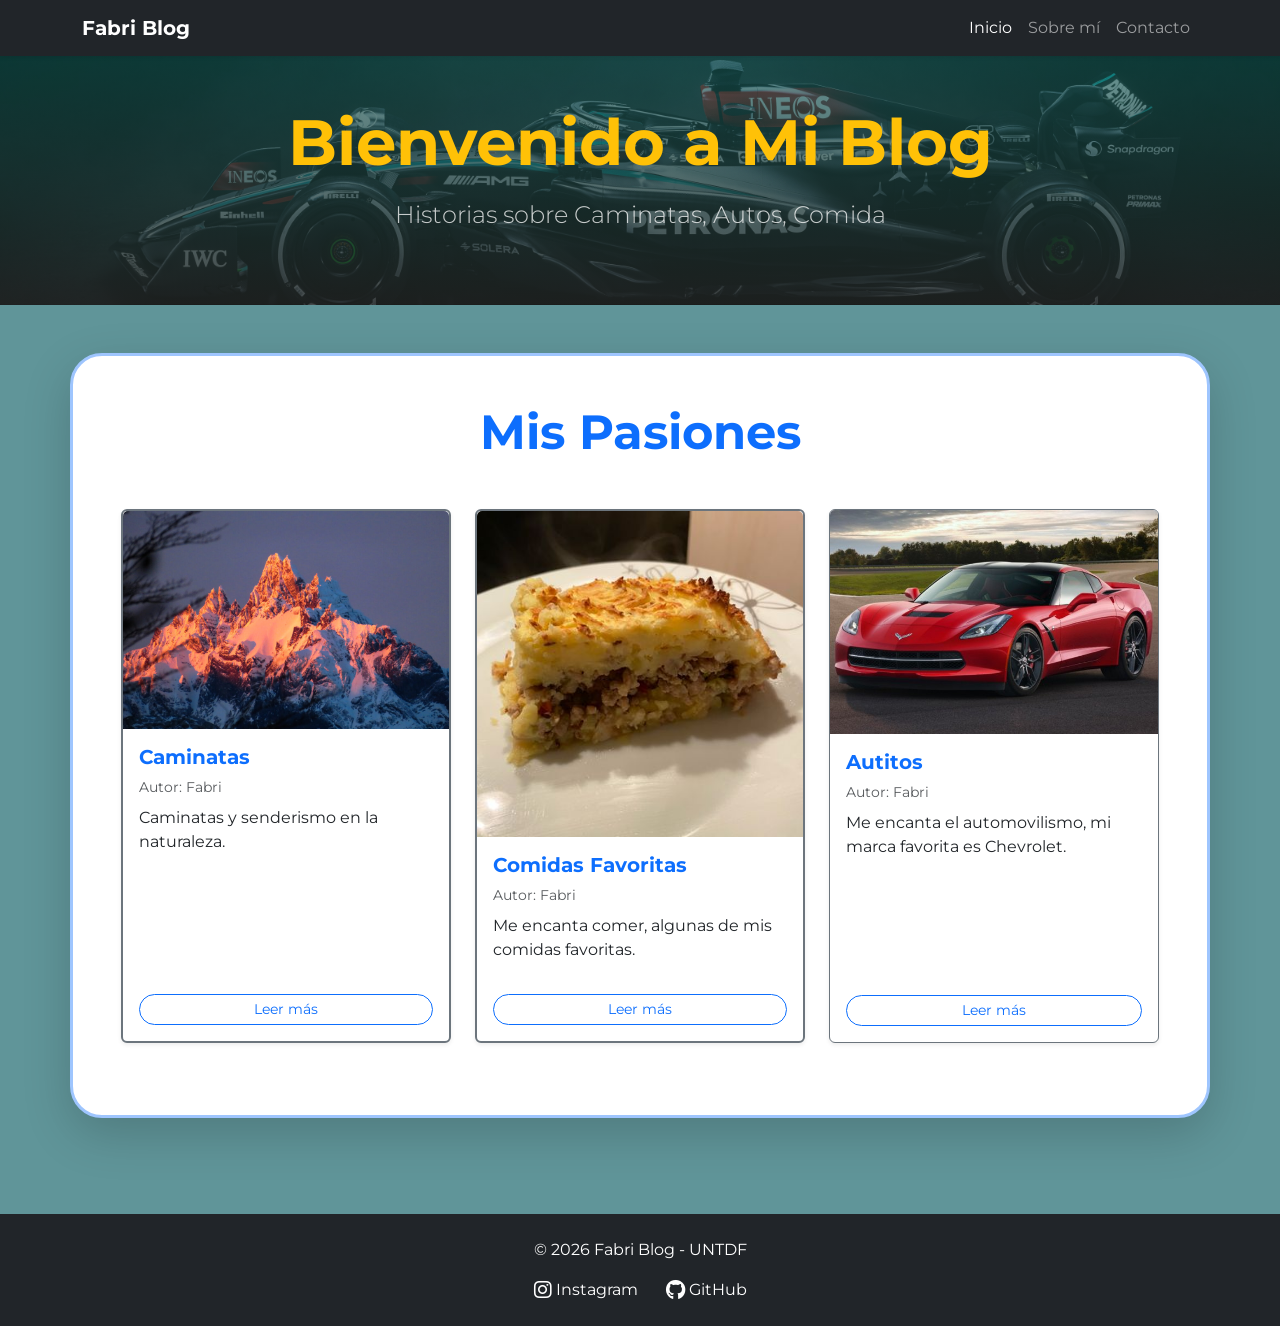
<file: index.html>
<!DOCTYPE html>
<html lang="es">
<head>
    <meta charset="UTF-8">
    <meta name="viewport" content="width=device-width, initial-scale=1.0">
    <title>Mi Blog Personal</title>
    <link rel="icon" type="image/png" href="assets/images/favi.png">
    <link href="https://cdn.jsdelivr.net/npm/bootstrap@5.3.0/dist/css/bootstrap.min.css" rel="stylesheet">
    <link rel="stylesheet" href="assets/styles.css">
    <link rel="stylesheet" href="https://cdnjs.cloudflare.com/ajax/libs/font-awesome/6.0.0/css/all.min.css">
    <link href="https://fonts.googleapis.com/css2?family=Montserrat:wght@400;700&display=swap" rel="stylesheet">
</head>
<body>
    
   <!-- Nav en el que hay 3 botones y nos llevan a las diferentes secciones -->
 <nav class="navbar navbar-expand-md navbar-dark bg-dark sticky-top shadow-sm">
    <div class="container">
        <a class="navbar-brand fw-bold" href="index.html">Fabri Blog</a>
        <button class="navbar-toggler" type="button" data-bs-toggle="collapse" data-bs-target="#navbarNav" aria-label="Toggle navigation">
            <span class="navbar-toggler-icon"></span>
        </button>
        <div class="collapse navbar-collapse" id="navbarNav">
            <ul class="navbar-nav ms-auto">
                <li class="nav-item"><a class="nav-link active" href="index.html">Inicio</a></li>
                <li class="nav-item"><a class="nav-link" href="about.html">Sobre mí</a></li>
                <li class="nav-item"><a class="nav-link" href="contact.html">Contacto</a></li>
            </ul>
        </div>
    </div>
</nav>

    <!-- Cartel bienvenida -->
   <header class="bg-dark text-white py-4 shadow-lg" style="background-image: linear-gradient(rgba(17, 90, 84, 0.6), rgba(35, 39, 38, 0.8)), url('assets/images/F1.jpg'); background-size: cover; background-position: center;">
    <div class="container text-center py-4">
        <h1 class="display-3 fw-bold mb-3 text-warning">Bienvenido a Mi Blog</h1>
        <p class="lead fs-4 opacity-75">Historias sobre Caminatas, Autos, Comida</p>
        <div class="mt-4">
        </div>
    </div>
</header>

    <!-- Tarjetas (3) -->
<main class="py-5" style="background-color: #609599;"> 
    <div class="container bg-white p-5 rounded-5 shadow-lg border border-3 border-primary-subtle"> 
        <h2 class="display-5 fw-bold text-center mb-5 text-primary">Mis Pasiones</h2>
        
        <div class="row">
            <div class="col-md-4 mb-4">
                <div class="card h-100 shadow-sm border-secondary border-2">
                    <img src="assets/images/Olivia.jpg" class="card-img-top" alt="Caminata en la montaña">
                    <div class="card-body d-flex flex-column">
                        <h3 class="card-title h5 fw-bold text-primary">Caminatas</h3>
                        <p class="card-text text-muted small mb-2">Autor: Fabri</p>
                        <p class="card-text flex-grow-1">Caminatas y senderismo en la naturaleza.</p>
                        <a href="#" class="btn btn-outline-primary btn-sm rounded-pill mt-3">Leer más</a>
                    </div>
                </div>
            </div>

            <div class="col-md-4 mb-4">
                <div class="card h-100 shadow-sm border-secondary border-2">
                    <img src="assets/images/Pastel.jpg" class="card-img-top" alt="Plato de comida">
                    <div class="card-body d-flex flex-column">
                        <h3 class="card-title h5 fw-bold text-primary">Comidas Favoritas</h3>
                        <p class="card-text text-muted small mb-2">Autor: Fabri</p>
                        <p class="card-text flex-grow-1">Me encanta comer, algunas de mis comidas favoritas.</p>
                        <a href="#" class="btn btn-outline-primary btn-sm rounded-pill mt-3">Leer más</a>
                    </div>
                </div>
            </div>

            <div class="col-md-4 mb-4">
                <div class="card h-100 shadow-sm border-secondary border-1">
                    <img src="assets/images/Corvette.jpg" class="card-img-top" alt="Auto deportivo">
                    <div class="card-body d-flex flex-column">
                        <h3 class="card-title h5 fw-bold text-primary">Autitos</h3>
                        <p class="card-text text-muted small mb-2">Autor: Fabri</p>
                        <p class="card-text flex-grow-1">Me encanta el automovilismo, mi marca favorita es Chevrolet.</p>
                        <a href="#" class="btn btn-outline-primary btn-sm rounded-pill mt-3">Leer más</a>
                    </div>
                </div>
            </div>
        </div>
    </div>
</main>

    <!-- Footer + Redes (iconos) -->
<footer class="bg-dark text-white py-4 mt-5">
    <div class="container text-center">
        <p class="mb-0">© 2026 Fabri Blog - UNTDF</p>
        <div class="mt-3">
            <a href="https://instagram.com/vd_fabri" target="_blank" class="text-white me-4 text-decoration-none">
                <i class="fab fa-instagram fa-lg"></i> Instagram
            </a>
            <a href="https://github.com/Farvi-1986" target="_blank" class="text-white text-decoration-none">
                <i class="fab fa-github fa-lg"></i> GitHub
            </a>
        </div>
    </div>
</footer>

    <!-- Bootstrap JS -->
    <script src="https://cdn.jsdelivr.net/npm/bootstrap@5.3.0/dist/js/bootstrap.bundle.min.js"></script>
</body>
</html>
</file>
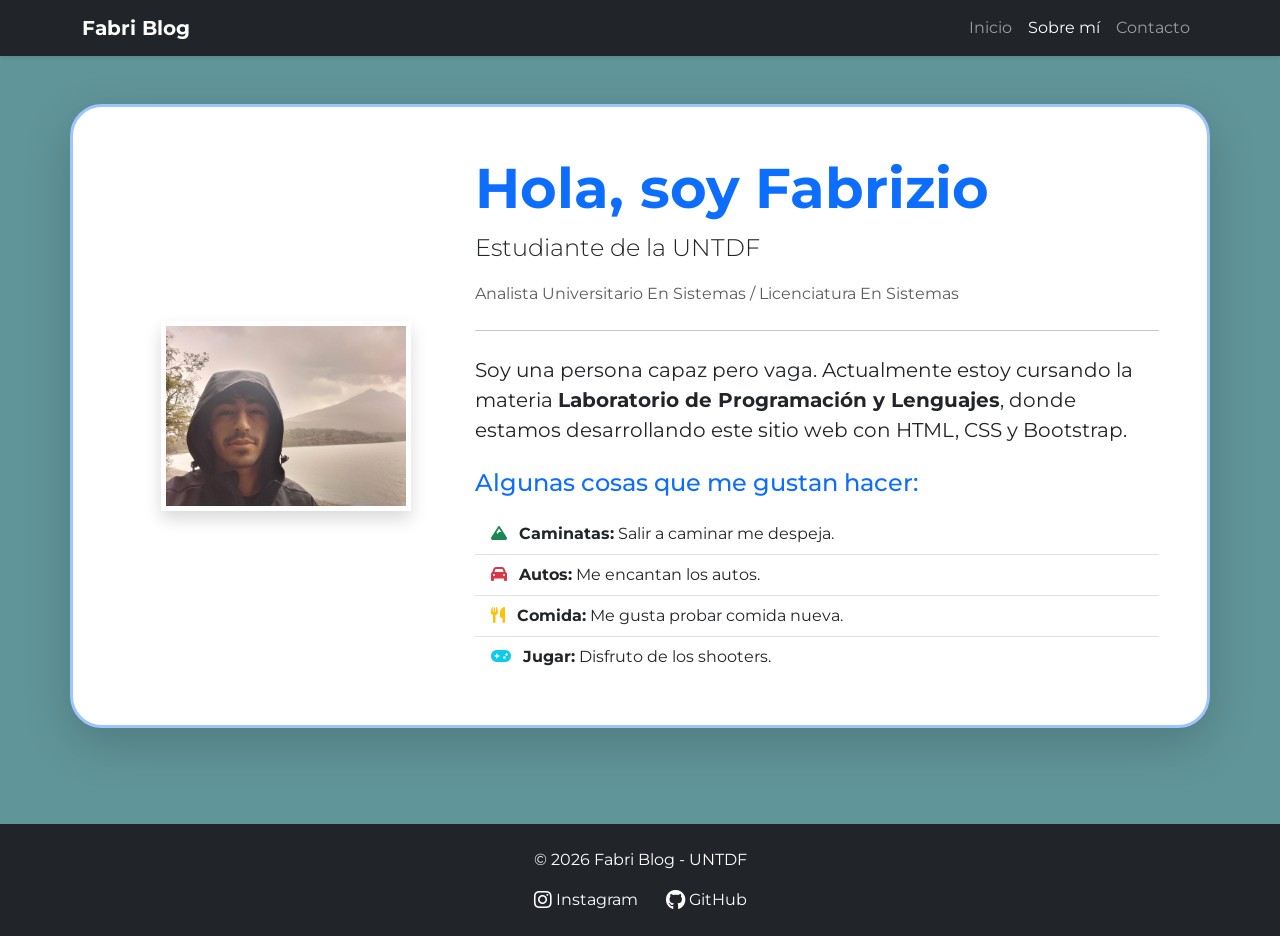
<file: about.html>
<!DOCTYPE html>
<html lang="es">
<head>
    <meta charset="UTF-8">
    <meta name="viewport" content="width=device-width, initial-scale=1.0">
    <title>Acerca de mí - Mi Blog</title>
    <link href="https://cdn.jsdelivr.net/npm/bootstrap@5.3.0/dist/css/bootstrap.min.css" rel="stylesheet">
    <link rel="stylesheet" href="assets/styles.css">
    <link rel="stylesheet" href="https://cdnjs.cloudflare.com/ajax/libs/font-awesome/6.0.0/css/all.min.css">
    <link rel="icon" type="image/png" href="assets/images/favi.png">
    <link href="https://fonts.googleapis.com/css2?family=Montserrat:wght@400;700&display=swap" rel="stylesheet">
</head>
<body>

<nav class="navbar navbar-expand-md navbar-dark bg-dark sticky-top shadow-sm">
    <div class="container">
        <a class="navbar-brand fw-bold" href="index.html">Fabri Blog</a>
        <button class="navbar-toggler" type="button" data-bs-toggle="collapse" data-bs-target="#navbarNav" aria-label="Toggle navigation">
            <span class="navbar-toggler-icon"></span>
        </button>
        <div class="collapse navbar-collapse" id="navbarNav">
            <ul class="navbar-nav ms-auto">
                <li class="nav-item"><a class="nav-link" href="index.html">Inicio</a></li>
                <li class="nav-item"><a class="nav-link active" href="about.html">Sobre mí</a></li>
                <li class="nav-item"><a class="nav-link" href="contact.html">Contacto</a></li>
            </ul>
        </div>
    </div>
</nav>


    <!-- foto + contenido-->
   <main class="py-5" style="background-color: #609599; min-height: 80vh;"> 
    <div class="container bg-white p-5 rounded-5 shadow-lg border border-3 border-primary-subtle">
        
        <div class="row align-items-center">
            <div class="col-md-4 text-center mb-4 mb-md-0">
                <img src="assets/images/avatar.jpeg" 
                     alt="Foto de Fabrizio" 
                     class="img-fluid shadow border border-5 border-white"
                     style="max-width: 250px;">
            </div>

            <div class="col-md-8">
                <h1 class="display-4 fw-bold text-primary">Hola, soy Fabrizio</h1>
                <p class="lead fs-4">Estudiante de la UNTDF</p>
                <p class="text-muted italic">Analista Universitario En Sistemas / Licenciatura En Sistemas</p>
                
                <hr class="my-4">
                
                <p class="fs-5">
                    Soy una persona capaz pero vaga. Actualmente estoy cursando la materia 
                    <strong>Laboratorio de Programación y Lenguajes</strong>, donde estamos 
                    desarrollando este sitio web con HTML, CSS y Bootstrap.
                </p>

                <h2 class="h4 mt-4 mb-3 text-primary">Algunas cosas que me gustan hacer:</h2>
                <ul class="list-group list-group-flush">
                    <li class="list-group-item bg-transparent"><i class="fas fa-mountain me-2 text-success"></i> <strong>Caminatas:</strong> Salir a caminar me despeja.</li>
                    <li class="list-group-item bg-transparent"><i class="fas fa-car me-2 text-danger"></i> <strong>Autos:</strong> Me encantan los autos.</li>
                    <li class="list-group-item bg-transparent"><i class="fas fa-utensils me-2 text-warning"></i> <strong>Comida:</strong> Me gusta probar comida nueva.</li>
                    <li class="list-group-item bg-transparent"><i class="fas fa-gamepad me-2 text-info"></i> <strong>Jugar:</strong> Disfruto de los shooters.</li>
                </ul>
            </div>
        </div>
    </div>
</main>

    <!-- footer + redes (iconos) -->
<footer class="bg-dark text-white py-4 mt-5">
    <div class="container text-center">
        <p class="mb-0">© 2026 Fabri Blog - UNTDF</p>
        <div class="mt-3">
            <a href="https://instagram.com/vd_fabri" target="_blank" class="text-white me-4 text-decoration-none">
                <i class="fab fa-instagram fa-lg"></i> Instagram
            </a>
            <a href="https://github.com/Farvi-1986" target="_blank" class="text-white text-decoration-none">
                <i class="fab fa-github fa-lg"></i> GitHub
            </a>
        </div>
    </div>
</footer>

    <script src="https://cdn.jsdelivr.net/npm/bootstrap@5.3.0/dist/js/bootstrap.bundle.min.js"></script>
</body>
</html>
</file>
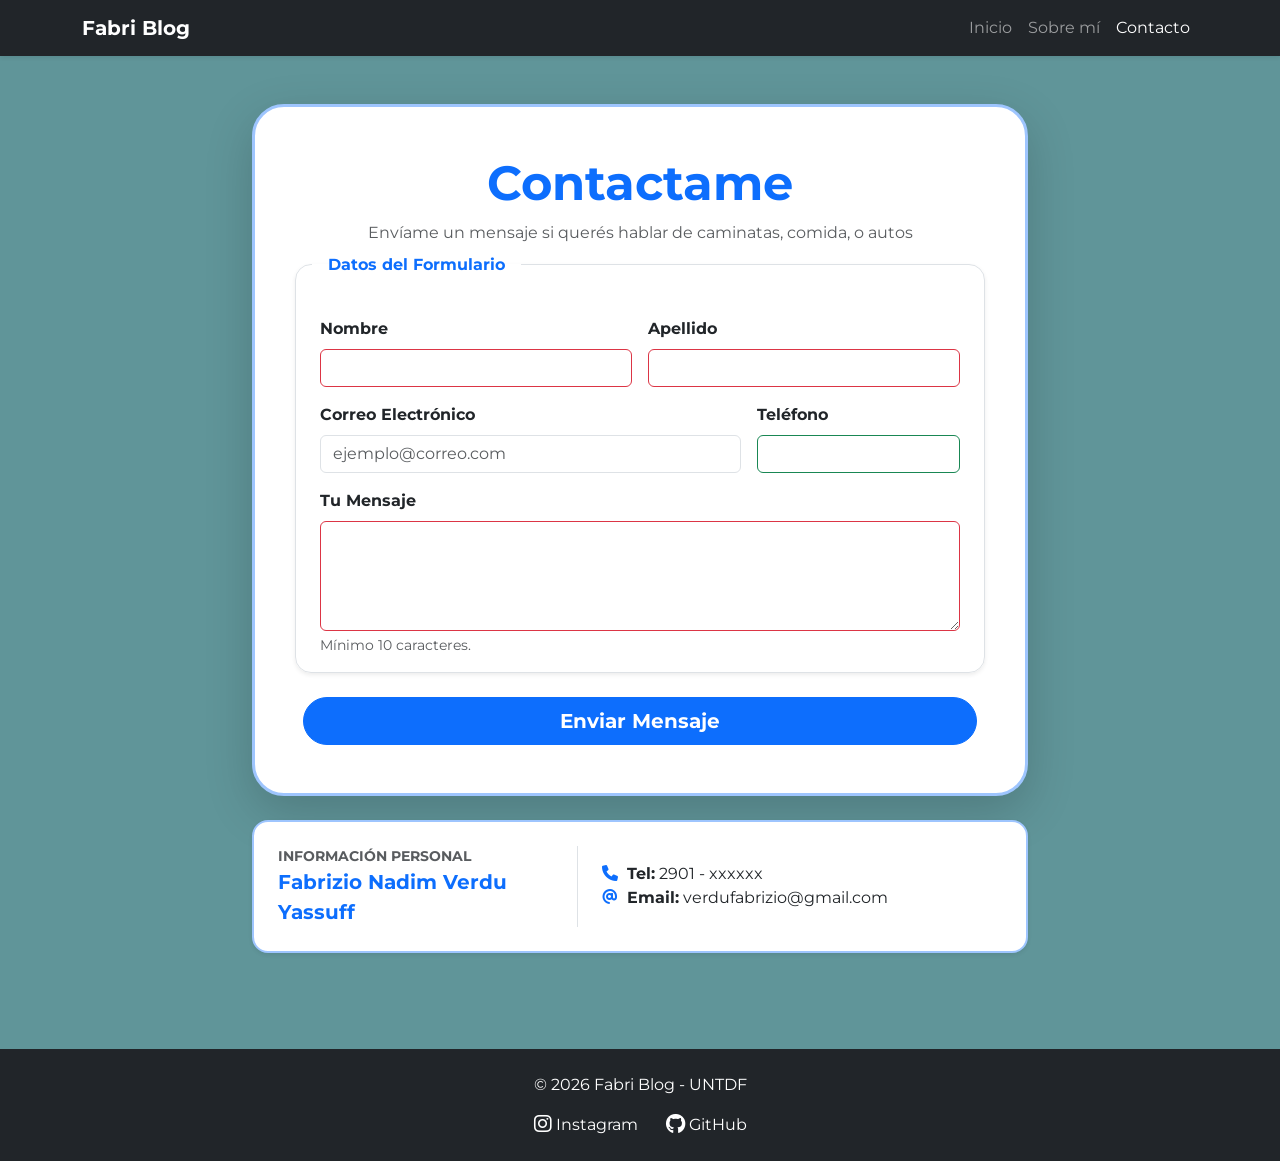
<file: contact.html>
<!DOCTYPE html>
<html lang="es">
<head>
    <meta charset="UTF-8">
    <meta name="viewport" content="width=device-width, initial-scale=1.0">
    <title>Contacto - Mi Blog</title>   
    <link href="https://cdn.jsdelivr.net/npm/bootstrap@5.3.0/dist/css/bootstrap.min.css" rel="stylesheet">
    <link rel="stylesheet" href="assets/styles.css">
    <link rel="stylesheet" href="https://cdnjs.cloudflare.com/ajax/libs/font-awesome/6.0.0/css/all.min.css">
    <link rel="icon" type="image/png" href="assets/images/favi.png">
    <link href="https://fonts.googleapis.com/css2?family=Montserrat:wght@400;700&display=swap" rel="stylesheet">
</head>
<body>

        <!-- nav -->
<nav class="navbar navbar-expand-md navbar-dark bg-dark sticky-top shadow-sm">
    <div class="container">
        <a class="navbar-brand fw-bold" href="index.html">Fabri Blog</a>
        <button class="navbar-toggler" type="button" data-bs-toggle="collapse" data-bs-target="#navbarNav" aria-label="Toggle navigation">
            <span class="navbar-toggler-icon"></span>
        </button>
        <div class="collapse navbar-collapse" id="navbarNav">
            <ul class="navbar-nav ms-auto">
                <li class="nav-item"><a class="nav-link" href="index.html">Inicio</a></li>
                <li class="nav-item"><a class="nav-link" href="about.html">Sobre mí</a></li>
                <li class="nav-item"><a class="nav-link active" href="contact.html">Contacto</a></li>
            </ul>
        </div>
    </div>
</nav>

     <!-- formulario + required-->
<main class="py-5" style="background-color: #609599; min-height: 100vh;">
    <div class="container" style="max-width: 800px;">
        
        <div class="bg-white p-5 rounded-5 shadow-lg border border-3 border-primary-subtle mb-4">
            <div class="text-center mb-4">
                <h1 class="display-5 fw-bold text-primary">Contactame</h1>
                <p class="text-muted">Envíame un mensaje si querés hablar de caminatas, comida, o autos</p>
            </div>

            <form class="row g-3 formulario-contacto">
    <fieldset class="row g-3 border rounded-4 p-3 m-0 shadow-sm">
        <legend class="float-none w-auto px-3 fs-6 fw-bold text-primary">Datos del Formulario</legend>

        <div class="col-md-6">
            <label for="nombre" class="form-label fw-bold">Nombre</label>
            <input type="text" class="form-control" id="nombre" name="nombre" required>
        </div>

        <div class="col-md-6">
            <label for="apellido" class="form-label fw-bold">Apellido</label>
            <input type="text" class="form-control" id="apellido" name="apellido" required>
        </div>

        <div class="col-md-8">
            <label for="email" class="form-label fw-bold">Correo Electrónico</label>
            <input type="email" class="form-control" id="email" name="email" placeholder="ejemplo@correo.com" required>
        </div>

        <div class="col-md-4">
            <label for="telefono" class="form-label fw-bold">Teléfono</label>
            <input type="tel" class="form-control" id="telefono" name="telefono">
        </div>

        <div class="col-12">
            <label for="mensaje" class="form-label fw-bold">Tu Mensaje</label>
            <textarea class="form-control" id="mensaje" name="mensaje" rows="4" minlength="10" required></textarea>
            <div class="form-text small">Mínimo 10 caracteres.</div>
        </div>
    </fieldset>

    <div class="col-12 mt-4">
        <button class="btn btn-primary btn-lg w-100 rounded-pill fw-bold" type="submit">
            Enviar Mensaje
        </button>
    </div>
</form>
        </div>

    <!--info adicional-->
        <div class="bg-white p-4 rounded-4 shadow-sm border border-2 border-primary-subtle">
            <div class="row align-items-center">
                <div class="col-md-5 border-end">
                    <p class="mb-0 small fw-bold text-muted text-uppercase">Información Personal</p>
                    <p class="mb-0 fw-bold fs-5 text-primary">Fabrizio Nadim Verdu Yassuff</p>
                </div>
                <div class="col-md-7 ps-md-4">
                    <div class="d-flex justify-content-between flex-wrap">
                        <p class="mb-0"><strong><i class="fas fa-phone text-primary me-1"></i> Tel:</strong> 2901 - xxxxxx</p>
                        <p class="mb-0"><strong><i class="fas fa-at text-primary me-1"></i> Email:</strong> verdufabrizio@gmail.com</p>
                    </div>
                </div>
            </div>
        </div>

    </div>
</main>

    <!-- footer + redes (iconos) -->
<footer class="bg-dark text-white py-4 mt-5">
    <div class="container text-center">
        <p class="mb-0">© 2026 Fabri Blog - UNTDF</p>
        <div class="mt-3">
           <a href="https://instagram.com/vd_fabri" target="_blank" class="text-white me-4 text-decoration-none">
                <i class="fab fa-instagram fa-lg"></i> Instagram
            </a>
            <a href="https://github.com/Farvi-1986" target="_blank" class="text-white text-decoration-none">
                <i class="fab fa-github fa-lg"></i> GitHub
            </a>
        </div>
    </div>
</footer>

    <!-- Script: validación HTML5 + feedback visual -->
    <script>
       const form = document.querySelector('.formulario-contacto');
        form.addEventListener('submit', (e) => {
            if (!form.checkValidity()) {
                e.preventDefault();
                e.stopPropagation();
            }
            form.classList.add('was-validated');
        });
    </script>

    <script src="https://cdn.jsdelivr.net/npm/bootstrap@5.3.0/dist/js/bootstrap.bundle.min.js"></script>
<script>
    // Código estándar de Bootstrap para activar las validaciones
    (function () {
      'use strict'
      var forms = document.querySelectorAll('.needs-validation')
      Array.prototype.slice.call(forms)
        .forEach(function (form) {
          form.addEventListener('submit', function (event) {
            if (!form.checkValidity()) {
              event.preventDefault()
              event.stopPropagation()
            }
            form.classList.add('was-validated')
          }, false)
        })
    })()
</script>
</body>
</html>
</file>
<file: assets/styles.css>
/* --- CONFIGURACIÓN GENERAL --- */
:root {
  --color-fondo: #609599;
  --color-blanco: #fff;
  --color-primario: #0d6efd;
  --fuente-principal: 'Montserrat', sans-serif;
}

body {
  font-family: var(--fuente-principal);
  background-color: var(--color-fondo);
}

/* --- TRANSICIONES --- */
.btn,
.nav-link,
.card {
  transition: all 0.3s ease-in-out;
}

/* --- COMPONENTES  --- */

/* Contenedor Principal */
.contenedor-principal {
  background-color: var(--color-blanco);
  border: 3px solid rgb(13 110 253 / 20%);
  border-radius: 2rem;
  padding: 2rem;
}

/* Tarjetas */
.tarjeta-pasion {
  border: 2px solid #333 !important;
}

.tarjeta-pasion:hover {
  box-shadow: 0 15px 30px rgb(0 0 0 / 20%) !important;
  transform: translateY(-10px);
}

/* --- MEDIA QUERIES  --- */

/* Mobile */
@media (width < 768px) {
  .contenedor-principal {
    margin: 1rem;
    padding: 1rem;
  }

  .display-5 {
    font-size: 1.8rem;
  }
}

/* Desktop */
@media (width >= 768px) {
  .contenedor-principal {
    margin-top: 2rem;
    padding: 3rem;
  }
}

/* --- VALIDACIÓN VISUAL --- */

input:valid,
textarea:valid {
  border-color: #198754 !important;
}

input:invalid:not(:placeholder-shown), 
textarea:invalid:not(:placeholder-shown) {
  border-color: #dc3545 !important;
}
</file>
